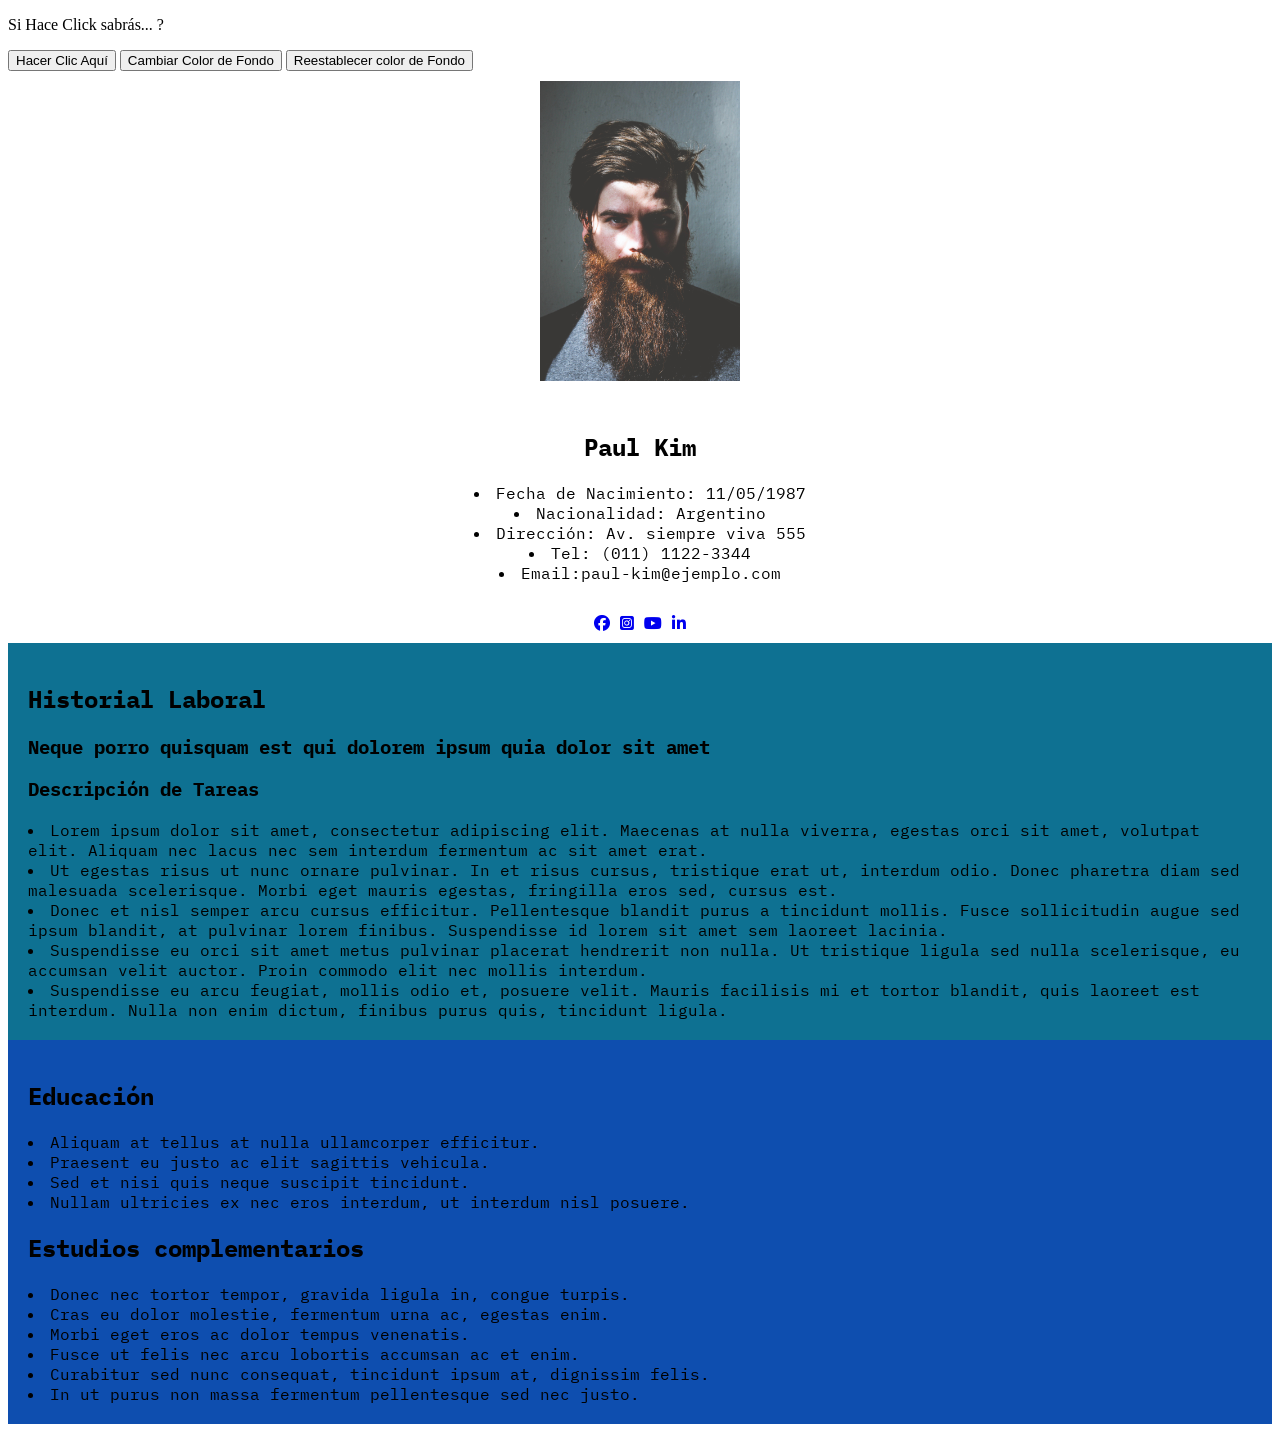
<file: index.html>
<!DOCTYPE html>
<html lang="es">
<head>
    <meta charset="UTF-8">
    <meta name="viewport" content="width=device-width, initial-scale=1.0">
    <meta http-equiv="X-UA-Compatible" content="IE=edge">
    <title>CV P FINAL</title>
    <link rel="icon" href="imagenes/hacha.png">
    <link rel="stylesheet" type="text/css" href="css/estilos.css">
    <link rel="preconnect" href="https://fonts.googleapis.com">
    <link rel="preconnect" href="https://fonts.gstatic.com" crossorigin>
    <link href="https://fonts.googleapis.com/css2?family=IBM+Plex+Mono:wght@300&display=swap" rel="stylesheet">
    <link rel="stylesheet" href="https://cdnjs.cloudflare.com/ajax/libs/font-awesome/6.2.1/css/all.min.css" 
    integrity="sha512-MV7K8+y+gLIBoVD59lQIYicR65iaqukzvf/nwasF0nqhPay5w/9lJmVM2hMDcnK1OnMGCdVK+iQrJ7lzPJQd1w==" 
    crossorigin="anonymous" 
    referrerpolicy="no-referrer" />
    
</head>
<body>
    <section class="inicio" id="inicio">
    <p id="demo">Si Hace Click sabrás... ?</p>
    <button type="button" id="boton">Hacer Clic Aquí</button>

    <button type="button" id="boton_color">Cambiar Color de Fondo</button>
      
    <button type="button" id="boton_default">Reestablecer color de Fondo</button>

    <script src="funcion.js"></script>

    </section>

    <header>
        <section class="info" id="info">
            <div class="Principal">
            
                <div class="img">
                <img src="imagenes/paul-kim.jpg" height="300" width="200">
                                   
          
                </div>
                <div class="Nombre">
                <h1>Paul Kim</h1>
                <li>Fecha de Nacimiento: 11/05/1987</li>
                <li>Nacionalidad: Argentino</li>
                <li>Dirección: Av. siempre viva 555</li>
                <li>Tel: (011) 1122-3344</li>
                <li>Email:paul-kim@ejemplo.com</li> 

            </div>

            <div class="redes">
                <a href="#"><i class="fa-brands fa-facebook"></i></a>
                <a href="#"><i class="fa-brands fa-square-instagram"></i></a>
                <a href="#"><i class="fa-brands fa-youtube"></i></a>
                <a href="#"><i class="fa-brands fa-linkedin-in"></i></a>
      
        
             </div>
        
        </section>
    </header>

    <section div class="Cuerpo" id="Cuerpo">

        <nav>
    
            <h2 class="Título">Historial Laboral</h2>
            <h3 class="Cargo">Neque porro quisquam est qui dolorem ipsum quia dolor sit amet</h3>
            <h3>Descripción de Tareas</h3>

                <li>Lorem ipsum dolor sit amet, consectetur adipiscing elit.

                    Maecenas at nulla viverra, egestas orci sit amet, volutpat elit.

                    Aliquam nec lacus nec sem interdum fermentum ac sit amet erat.</li>

                <li>Ut egestas risus ut nunc ornare pulvinar.

                    In et risus cursus, tristique erat ut, interdum odio.

                    Donec pharetra diam sed malesuada scelerisque.

                    Morbi eget mauris egestas, fringilla eros sed, cursus est.</li>

                <li>Donec et nisl semper arcu cursus efficitur.

                    Pellentesque blandit purus a tincidunt mollis.

                    Fusce sollicitudin augue sed ipsum blandit, at pulvinar lorem finibus.

                    Suspendisse id lorem sit amet sem laoreet lacinia.</li>

                <li>Suspendisse eu orci sit amet metus pulvinar placerat hendrerit non nulla.

                    Ut tristique ligula sed nulla scelerisque, eu accumsan velit auctor.

                    Proin commodo elit nec mollis interdum.</li>

                <li>Suspendisse eu arcu feugiat, mollis odio et, posuere velit.

                    Mauris facilisis mi et tortor blandit, quis laoreet est interdum.

                    Nulla non enim dictum, finibus purus quis, tincidunt ligula.</li>

        </nav>

    
    </section>

    <section div class="Cuerpo" id="Cuerpo">

        <footer>
    
        
            <h2 class="título">Educación</h2>
            <li>Aliquam at tellus at nulla ullamcorper efficitur.</li>
    
            <li>Praesent eu justo ac elit sagittis vehicula.</li>
    
            <li>Sed et nisi quis neque suscipit tincidunt.</li>
    
            <li>Nullam ultricies ex nec eros interdum, ut interdum nisl posuere.</li>
            
        
    
        
    
    
       
            <h2 class="título">Estudios complementarios</h2>
    
            <li>Donec nec tortor tempor, gravida ligula in, congue turpis.</li>
    
            <li>Cras eu dolor molestie, fermentum urna ac, egestas enim.</li>
    
            <li>Morbi eget eros ac dolor tempus venenatis.</li>
    
            <li>Fusce ut felis nec arcu lobortis accumsan ac et enim.</li>
    
            <li>Curabitur sed nunc consequat, tincidunt ipsum at, dignissim felis.</li>
    
            <li>In ut purus non massa fermentum pellentesque sed nec justo.</li>

        
        </footer>

    </section>

</body>
</html>
</file>
<file: css/estilos.css>
header 
{
   /* background-color: grey;*/
    font-family: 'IBM Plex Mono', monospace;    
    
}
nav 
{
    background-color: rgb(14, 113, 146);
    font-family: 'IBM Plex Mono', monospace;
    padding: 20px;
       
}
footer
{
    background-color: rgb(14, 78, 175);
    font-family: 'IBM Plex Mono', monospace;
    padding: 20px;
    
} 

/*.inicio{
   height: 70px; 
}*/

.img{
    display: flex;
    justify-content: center;
    align-items: center;
    padding: 10px;
}

.Nombre{
   padding: 20px;
   text-align: center;
}

.redes{
   
    padding: 10px;
    text-align: center;
   }
</file>
